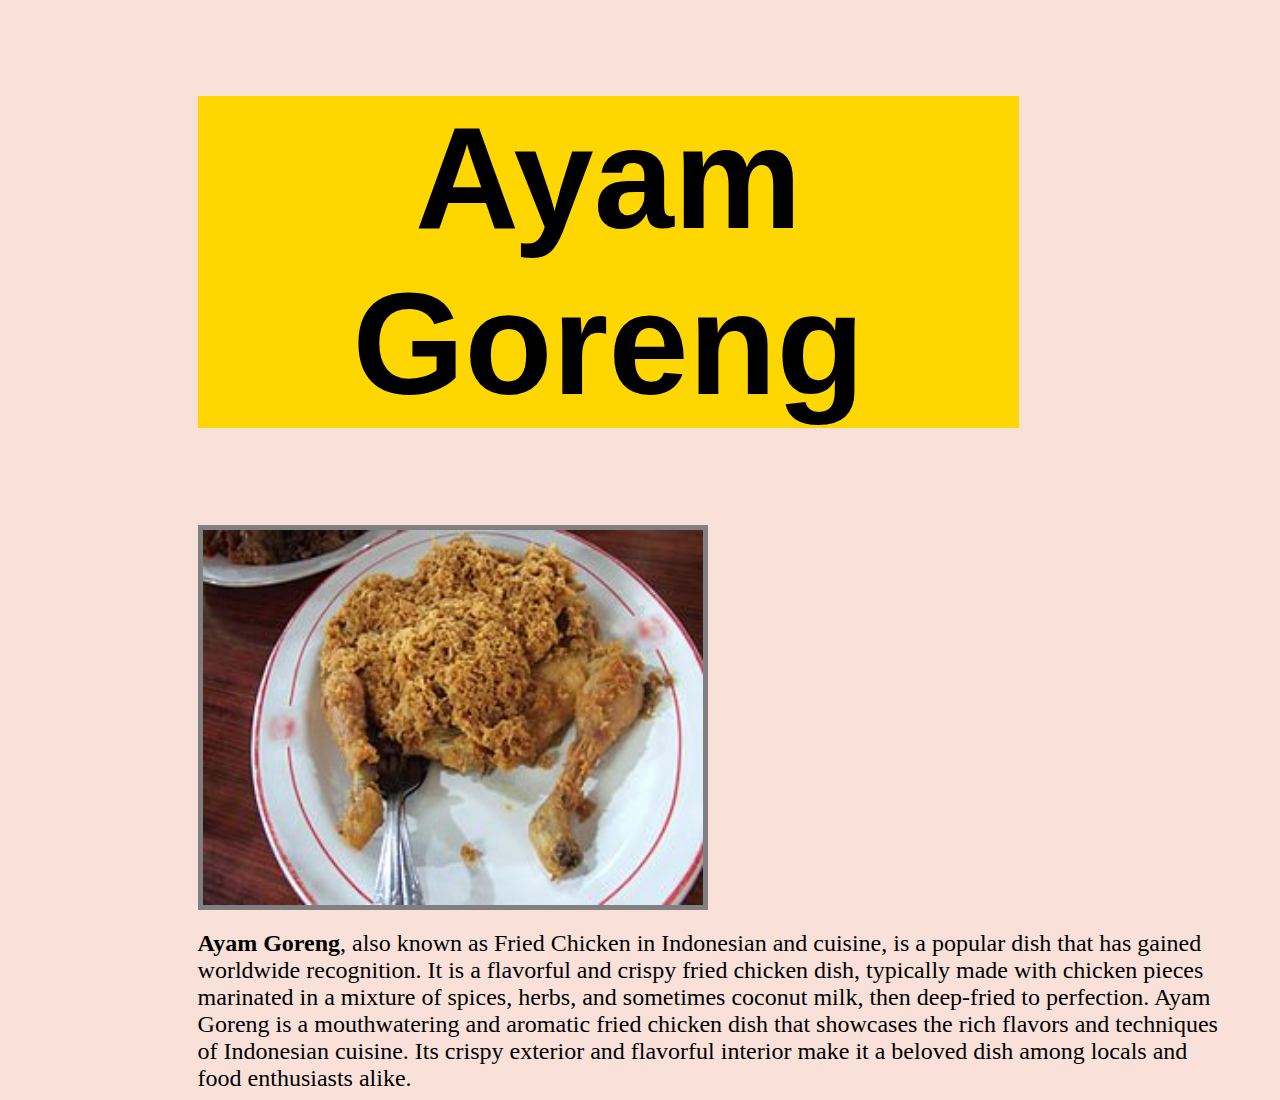
<file: recipes/ayamgoreng.html>
<!DOCTYPE html>
<html lang="en">
<head>
    <meta charset="UTF-8">
    <meta name="viewport" content="width=device-width, initial-scale=1.0">
    <title>Ayam goreng</title>
    <link rel="stylesheet" type="text/css" href="../style.css">
</head>
<body>
    <div id="ayam-goreng">
        <h1>Ayam Goreng</h1>
    </div>    
    
    <div class="foto-ayam-goreng">
        <img src="../images/ayamgoreng.jpeg" alt="Foto ayam goreng" height="500" width="500">
        <br>
        <p class="deskripsi"><strong>Ayam Goreng</strong>, also known as Fried Chicken in Indonesian and cuisine, 
            is a popular dish that has gained worldwide recognition. 
            It is a flavorful and crispy fried chicken dish, 
            typically made with chicken pieces marinated in a mixture of spices, herbs, and sometimes coconut milk,
            then deep-fried to perfection. Ayam Goreng is a mouthwatering and aromatic fried chicken dish that 
            showcases the rich flavors and techniques of Indonesian cuisine. Its crispy exterior and 
            flavorful interior make it a beloved dish among locals and food enthusiasts alike.
        </p>
    </div>

</body>
</html>
</file>
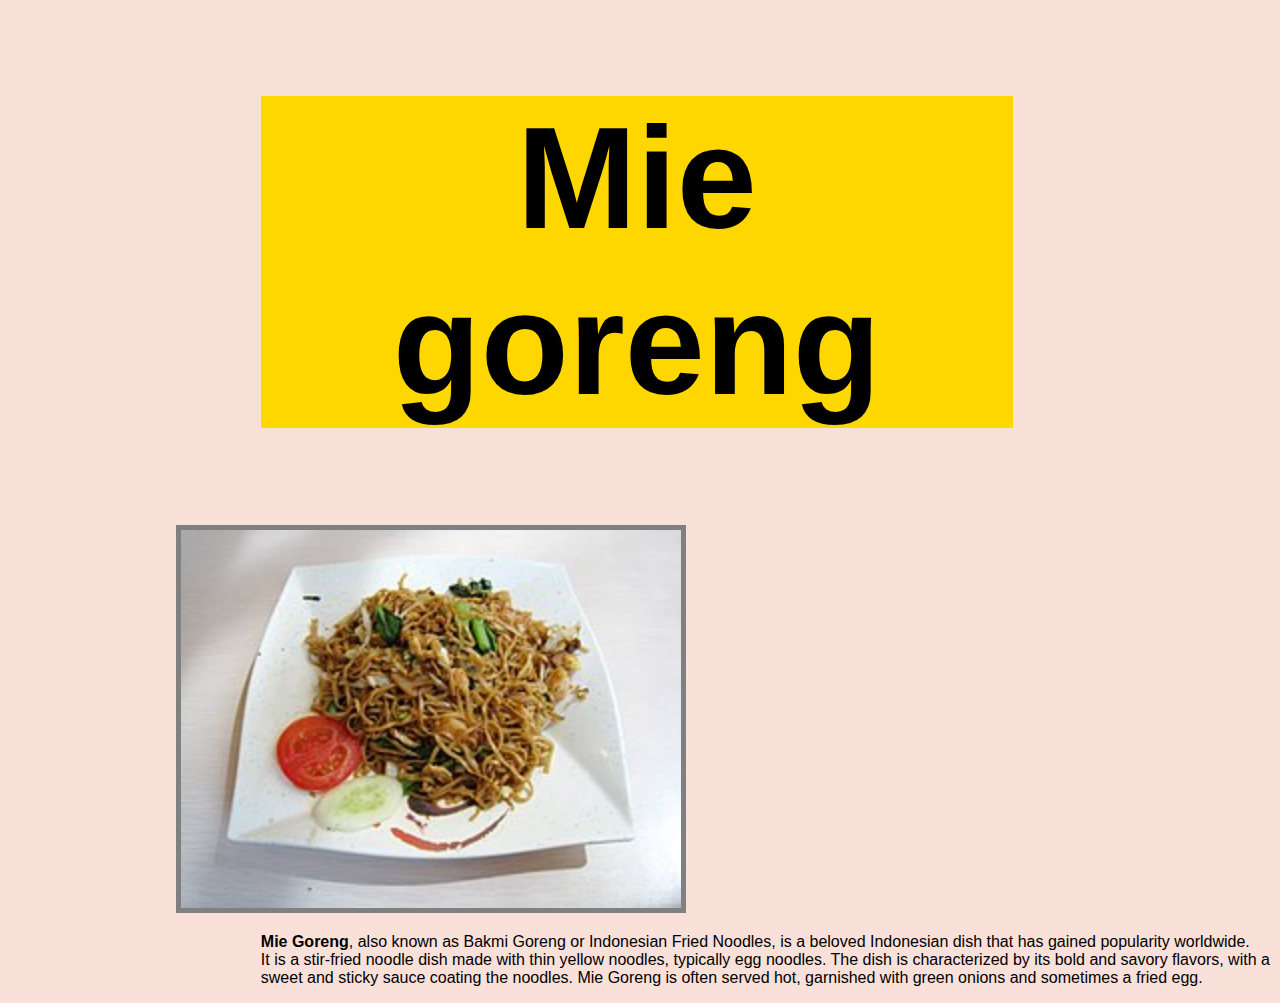
<file: recipes/miegoreng.html>
<!DOCTYPE html>
<html lang="en">
<head>
    <meta charset="UTF-8">
    <meta name="viewport" content="width=device-width, initial-scale=1.0">
    <title>Mie goreng</title>
    <link rel="stylesheet" type="text/css" href="../style.css">
</head>
<body>
    
    <div id="judul-mie-goreng">
        <h1>Mie goreng</h1>
    </div>

    <div class="foto-mie-goreng">
        <img src="../images/miegoreng.jpg" alt="Foto mie goreng" height="500" width="500">
        <br>
        <p class="deskripsi-mie-goreng"><strong>Mie Goreng</strong>, also known as Bakmi Goreng or Indonesian Fried Noodles, is a beloved Indonesian dish that has gained popularity worldwide. 
            <br>It is a stir-fried noodle dish made with thin yellow noodles, typically egg noodles.
            The dish is characterized by its bold and savory flavors, with a <br> sweet and sticky sauce coating the noodles. 
            Mie Goreng is often served hot, garnished with green onions and sometimes a fried egg.
        </p>
    </div>
    
    
    
    
</body>
</html>
</file>
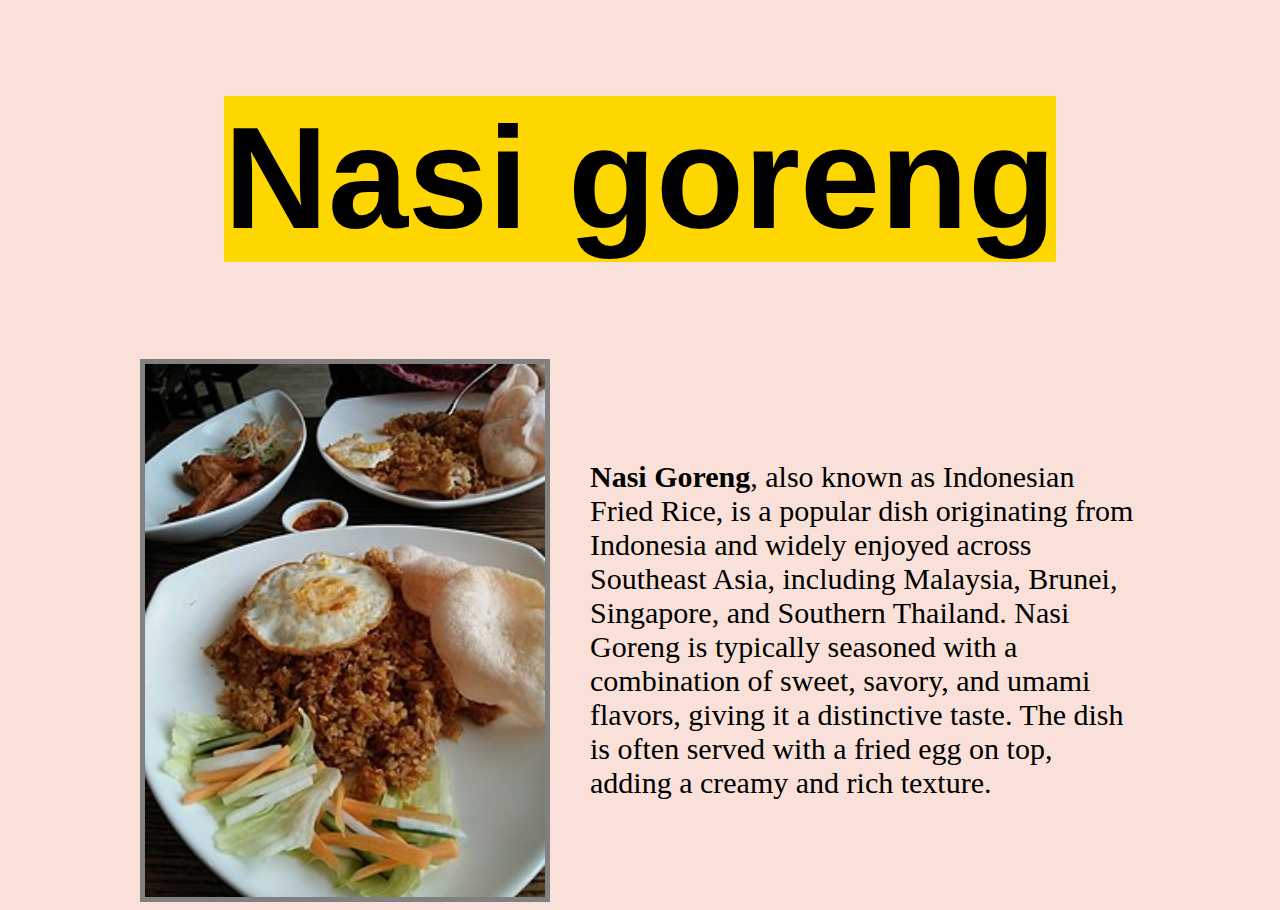
<file: recipes/nasigoreng.html>
<!DOCTYPE html>
<html lang="en">
<head>
    <meta charset="UTF-8">
    <meta name="viewport" content="width=device-width, initial-scale=1.0">
    <title>Nasi goreng</title>
    <link rel="stylesheet" type="text/css" href="../style.css">
</head>
<body>

    <div class="container">
        <div id="judul-nasi-goreng">
            <h1>Nasi goreng</h1>
        </div>    
        
        <div class="foto-nasi-goreng">
            <img src="../images/nasigoreng.jpg" alt="Foto nasi goreng" height="500" width="500">
            <br>
            <p class="deskripsi-nasi-goreng"><strong>Nasi Goreng</strong>, also known as Indonesian Fried Rice,
            is a popular dish originating from Indonesia and widely enjoyed across Southeast Asia, 
            including Malaysia, Brunei, Singapore, and Southern Thailand. Nasi Goreng is typically seasoned with a combination of
            sweet, savory, and umami flavors, giving it a distinctive taste. 
            The dish is often served with a fried egg on top, adding a creamy and rich texture.</p>
        </div>
    </div>    
        
</body>
</html>
</file>
<file: style.css>
/* Homepage starts here */

body{
    background-color: #F9E0D9;
}

#judul{
    display: flex;
    text-align: center;
    justify-content: center;
    font-family: Impact, Haettenschweiler, 'Arial Narrow Bold', sans-serif;
    font-size:  108px;
    margin-right: 1rem;    
}

.header-border{
    border: 9px solid #CC4E2A;
    border-bottom-width: 100%;
    border-top: none;
    border-left: none;
    border-right: none;
    padding: 0 1em;
    margin: 0 -1em;
    margin-bottom: auto;
    width: 100%;
}

.goreng{
    font-family: Arial, Helvetica, sans-serif;
    font-weight: 800;
    font-size: 32px;
    list-style-type: none;
    padding-left: 0;
    padding: 20px;
}

.link{
    font-family:fantasy ;
    color: whitesmoke;
    text-decoration: none;
}
/* Homepage ends here */


/* Menu 1 (Ayam goreng) starts here */

#ayam-goreng{
    font-family: Impact, Haettenschweiler, 'Arial Narrow Bold', sans-serif;
    text-align: center;
    font-size: 72px;
    margin-right: 20%;
    margin-left: 15%;
    color: black;
    background-color: gold;
    width: fit-content

}

.foto-ayam-goreng img{
    border: solid grey 5px;
    width: 500px;
    height: auto;
    
}

.foto-ayam-goreng{
    text-align: left;
    margin-left: 15%;
}

.foto-ayam-goreng .deskripsi{
    text-align: left;
    margin:auto;
    font-size: 24px;
    margin-top: 1.5%;
    padding-right: 5%;
    padding-left: auto;

}

/* Menu 1 (Ayam goreng) ends here */


/* Menu 2 (Mie goreng) start here */

#judul-mie-goreng{
    font-family: Impact, Haettenschweiler, 'Arial Narrow Bold', sans-serif;
    text-align: center;
    font-size: 72px;
    margin-right: 20.5%;
    margin-left: 20%;
    background-color: gold;
    width: fit-content;
}

.foto-mie-goreng img{
    border: solid grey 5px;
    width: 500px;
    height: auto;
    margin-right: 33%;
}

.foto-mie-goreng{
    text-align: center;
}

.deskripsi-mie-goreng{
    text-align: left;
    font-family: Arial, Helvetica, sans-serif;
    margin-left: 20%;
}

/* Menu 2 (Mie goreng) ends here */


/* Menu 3 (Nasi goreng) starts here */

/* Menu 3 (Nasi goreng) - Improved version */

#judul-nasi-goreng {
    font-family: Impact, Haettenschweiler, 'Arial Narrow Bold', sans-serif;
    text-align: center;
    font-size: 72px;
    background-color: gold;
    width: fit-content;
    margin: 0 auto; /* Center the heading horizontally */
}

.foto-nasi-goreng {
    display: flex;
    flex-direction: row; /* Arranges items horizontally */
    align-items: center; /* Vertically centers items */
    gap: 20px; /* Space between image and text */
    max-width: 1000px;
    margin: 0 auto;
}

.foto-nasi-goreng img {
    border: solid grey 5px;
    width: 400px; /* Adjust as needed */
    height: auto;
    margin: 0;
}

.deskripsi-nasi-goreng {
    flex: 1; /* Takes remaining space */
    font-size: 30px;
}

.container{
    max-width: 1200px;
    margin: 0 auto;
    padding: 0 15px;
}


/* box for menu */

.Box{
    border: solid #2E6930 7px;
    width: fit-content;
    height: fit-content;
    padding: 2px;
    margin-top: 30px;
    margin-left: 5px;
    margin-inline: 10px;
    text-align: center;
    display: inline-block;
    background-color: #2E6930;
}

.Box-aco{
    border: solid #2E6930 7px;
    width: 46.5rem;
    height: fit-content;
    text-align: center;
    float: inline-end;
    justify-content: center;
    background-color: #2E6930;
}

.goreng-aco{
    font-family: Arial, Helvetica, sans-serif;
    font-weight: 800;
    font-size: 32px;
    list-style-type: none;
    padding-left: 0;
    padding: 20px;
}

.menu-container-aco{
    display: flex;
    justify-content: center;
    width: 100%;
    margin-top: 1rem;
}

.menu-container{
    display: flex;
    justify-content: center;
    width: 100%;
    margin: 0 auto;
}

/* Foto Aco ganteng */

.foto-aco-container{
    margin-top: -1rem;

}

.foto-aco img{
    display: block;
    position:absolute;
    top: 0px;
}
</file>
